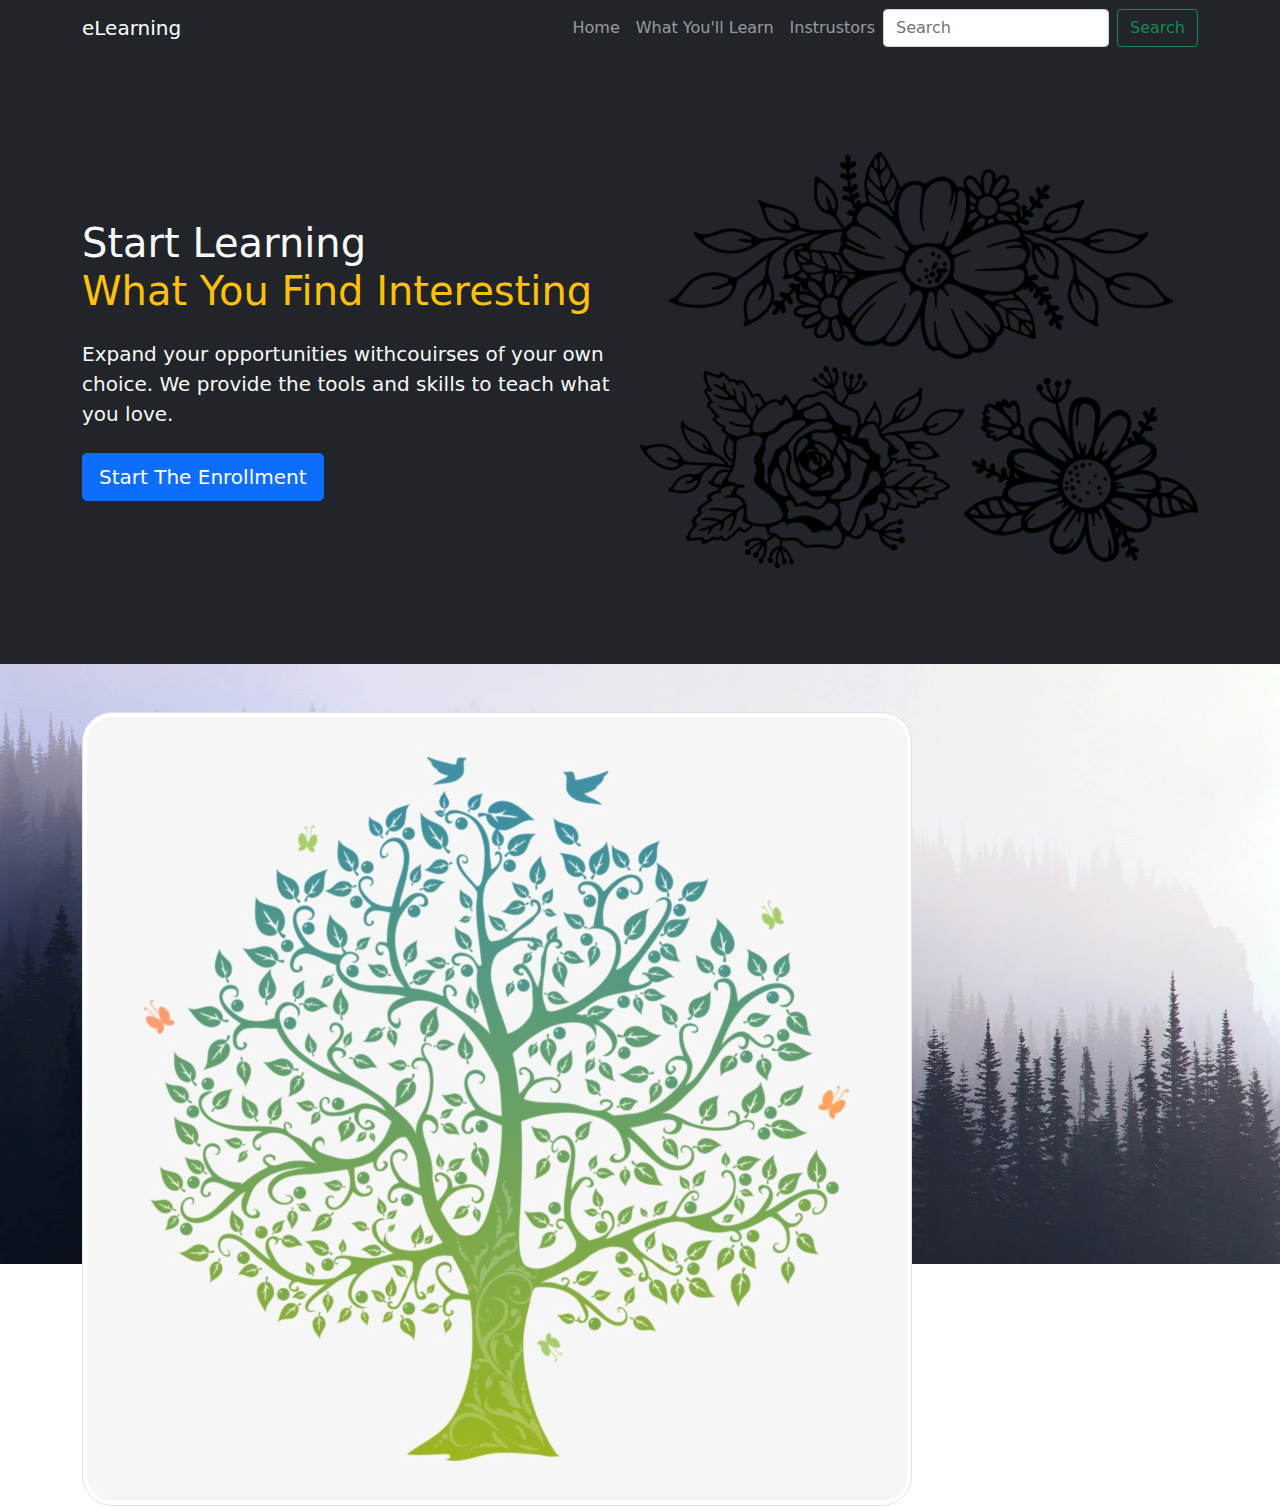
<file: index.html>
<!DOCTYPE html>
<html lang="en">

<head>
    <meta charset="UTF-8" />
    <meta http-equiv="X-UA-Compatible" content="IE=edge" />
    <meta name="viewport" content="width=device-width, initial-scale=1.0" />
    <title>Document</title>
    <link href="css/bootstrap.css" rel="stylesheet" />
    <style>
        @media(min-width: 780px) {
            .form-input{
                width: 45%;
            }
        }
        .img row {
            background: white;
            border-radius: 30px;
            box-shadow: 12px 12px 22px;
        }

        .login img {
            border-radius: 30px;
        }

        .text-box {
            font-size: 20px;
            border-bottom: 1px solid #4caf50;
        }
    </style>
</head>

<body>
    <nav class="navbar navbar-expand-lg navbar-dark bg-dark">
        <div class="container">
            <a class="navbar-brand" href="#">eLearning</a>
            <button class="navbar-toggler" type="button" data-bs-toggle="collapse" data-bs-target="#navbarCollapse"
                aria-controls="navbarCollapse" aria-expanded="false" aria-label="Toggle navigation">
                <span class="navbar-toggler-icon"></span>
            </button>
            <div class="collapse navbar-collapse" id="navbarCollapse">
                <ul class="navbar-nav ms-auto mb-2 mb-md-0">
                    <li class="nav-item">
                        <a class="nav-link" aria-current="page" href="#home">Home</a>
                    </li>
                    <li class="nav-item">
                        <a class="nav-link" href="#learn">What You'll Learn</a>
                    </li>
                    <li class="nav-item">
                        <a class="nav-link" href="#instrustors" tabindex="-1" aria-disabled="true">Instrustors</a>
                    </li>
                </ul>
                <form class="d-flex">
                    <input class="form-control me-2" type="search" placeholder="Search" aria-label="Search" />
                    <button class="btn btn-outline-success" type="submit">
                        Search
                    </button>
                </form>
            </div>
        </div>
    </nav>
    <section class="bg-dark text-light p-5 text-center text-sm-start">
        <div class="container">
            <div class="d-sm-flex py-5 align-items-center justify-content-between">
                <div>
                    <h1>Start Learning<span class="d-sm-flex text-warning">What You Find Interesting</span></h1>
                    <p class="lead my-4">
                        Expand your opportunities withcouirses of your own choice. We
                        provide the tools and skills to teach what you love.
                    </p>
                    <button class="btn btn-primary btn-lg">Start The Enrollment</button>
                </div>
                <img class="img-fluid w-50 d-none d-md-block" src="img/flowers.webp" alt="" />
            </div>
        </div>
    </section>

    <section class="login mb-5 p-5 bg-light bg-image"
    style="
      background-image: url('img/lg-back.webp');
      background-size: cover;
      height: 600px;
    ">
    
        <div class="container">
            <div class="mx-auto">
                <div class="row">
                    <!--HIdden only on sm-->
                    <div class="img-row">
                        <img id="img-a" class="img-thumbnail d-none d-sm-none d-md-none d-lg-block" src="img/clip_tree.png" alt="" >
                    <!--Visible only on sm-->
                        <img id="img-b" class="img-thumbnail d-block d-sm-block d-md-block d-lg-none" src="img/tree.png" alt="" >
                    </div>
                    
                    <!--
                    <div class="col-5">
                        <h1 class="text-center mb-3">Login</h1>
                        <form action="#" class="form">
                            
                            <div class="col-6 mx-5 text-box form-floating">
                                <input class="form-control border-0" id="floatingUsername" type="text" placeholder="Username" name="" value="">
                                <label for="floatingUsername">Username</label>
                            </div>
                            <div class="col-6 mx-5 text-box form-floating">
                                <input class="form-control border-0" id="floatingPassword" type="password" placeholder="Password" name="" value="">
                                <label for="floatingPassword">Password</label>
                            </div>
                            <div class="d-block">
                                <button class="btn btn-primary btn-block">Log In</button>
                            </div>
                            
                        </form>
                    </div>-->
                </div>
            </div>
            
        </div>

    </section>
    
    <script src="js/bootstrap.bundle.min.js"></script>
</body>

</html>
</file>
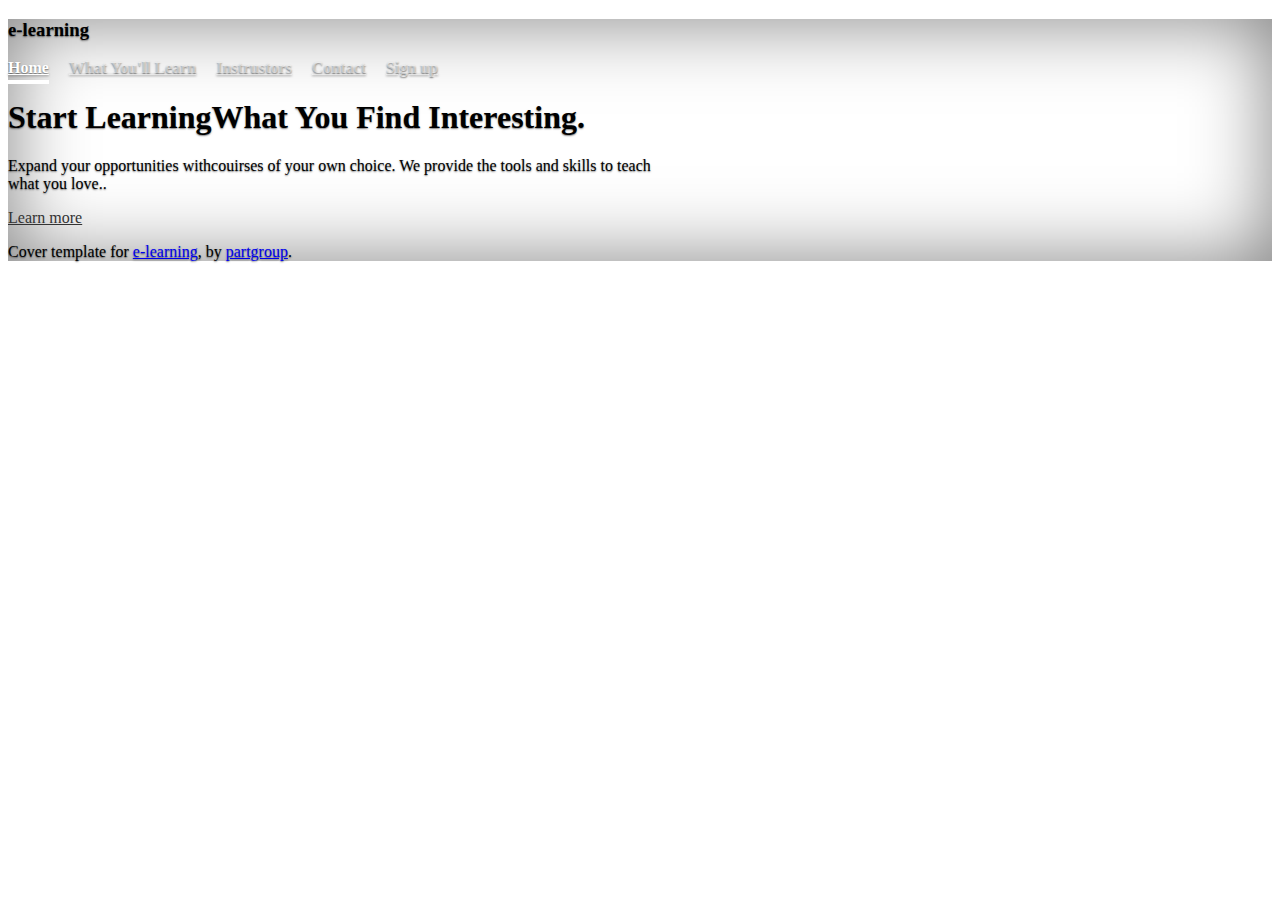
<file: cover/index.html>
<!doctype html>
<html lang="en" class="h-100">
  <head>
    <meta charset="utf-8">
    <meta name="viewport" content="width=device-width, initial-scale=1">
    <meta name="description" content="">
    <meta name="author" content="Mark Otto, Jacob Thornton, and Bootstrap contributors">
    <meta name="generator" content="Hugo 0.84.0">
    <title>Cover Template · e-learning</title>

    <link rel="canonical" href="https://getbootstrap.com/docs/5.0/examples/cover/">

    

    <!-- Bootstrap core CSS -->
    <link href="https://cdn.jsdelivr.net/npm/bootstrap@5.0.2/dist/css/bootstrap.min.css" rel="stylesheet"
    integrity="sha384-EVSTQN3/azprG1Anm3QDgpJLIm9Nao0Yz1ztcQTwFspd3yD65VohhpuuCOmLASjC" crossorigin="anonymous">

    <style>
      .bd-placeholder-img {
        font-size: 1.125rem;
        text-anchor: middle;
        -webkit-user-select: none;
        -moz-user-select: none;
        user-select: none;
      }

      @media (min-width: 768px) {
        .bd-placeholder-img-lg {
          font-size: 3.5rem;
        }
      }
    </style>

    
    <!-- Custom styles for this template -->
    <link href="cover.css" rel="stylesheet">
  </head>
  <body class="d-flex h-100 text-center text-white bg-dark">
    
<div class="cover-container d-flex w-100 h-100 p-3 mx-auto flex-column">
  <header class="mb-auto">
    <div>
      <h3 class="float-md-start mb-0">e-learning</h3>
      <nav class="nav nav-masthead justify-content-center float-md-end">
        <a class="nav-link active" aria-current="page" href="#">Home</a>
          <a class="nav-link" href="#learn">What You'll Learn</a>
          <a class="nav-link" href="#instrustors" tabindex="-1" aria-disabled="true">Instrustors</a>
        <a class="nav-link" href="#">Contact</a>
        <a class="nav-link" href="#">Sign up</a>
      </nav>
    </div>
  </header>

  <main class="px-3">
    <h1>Start Learning<span class="d-sm-flex text-warning">What You Find Interesting.</span></h1>
    <p class="lead">Expand your opportunities withcouirses of your own choice. We
      provide the tools and skills to teach what you love..</p>
    <p class="lead">
      <a href="#" class="btn btn-lg btn-secondary fw-bold border-white bg-white">Learn more</a>
    </p>
  </main>

  <footer class="mt-auto text-dark bg-light">
    <p>Cover template for <a href="#" class="text-primary">e-learning</a>, by <a href="#" class="text-dark">partgroup</a>.</p>
  </footer>
</div>

    
  </body>
</html>
</file>
<file: cover/cover.css>
/*
 * Globals
 */


/* Custom default button */
.btn-secondary,
.btn-secondary:hover,
.btn-secondary:focus {
  color: #333;
  text-shadow: none; /* Prevent inheritance from `body` */
}


/*
 * Base structure
 */

body {
  text-shadow: 0 .05rem .1rem rgba(0, 0, 0, .5);
  box-shadow: inset 0 0 5rem rgba(0, 0, 0, .5);
}

.cover-container {
  max-width: 42em;
}


/*
 * Header
 */

.nav-masthead .nav-link {
  padding: .25rem 0;
  font-weight: 700;
  color: rgba(255, 255, 255, .5);
  background-color: transparent;
  border-bottom: .25rem solid transparent;
}

.nav-masthead .nav-link:hover,
.nav-masthead .nav-link:focus {
  border-bottom-color: rgba(255, 255, 255, .25);
}

.nav-masthead .nav-link + .nav-link {
  margin-left: 1rem;
}

.nav-masthead .active {
  color: #fff;
  border-bottom-color: #fff;
}
</file>
